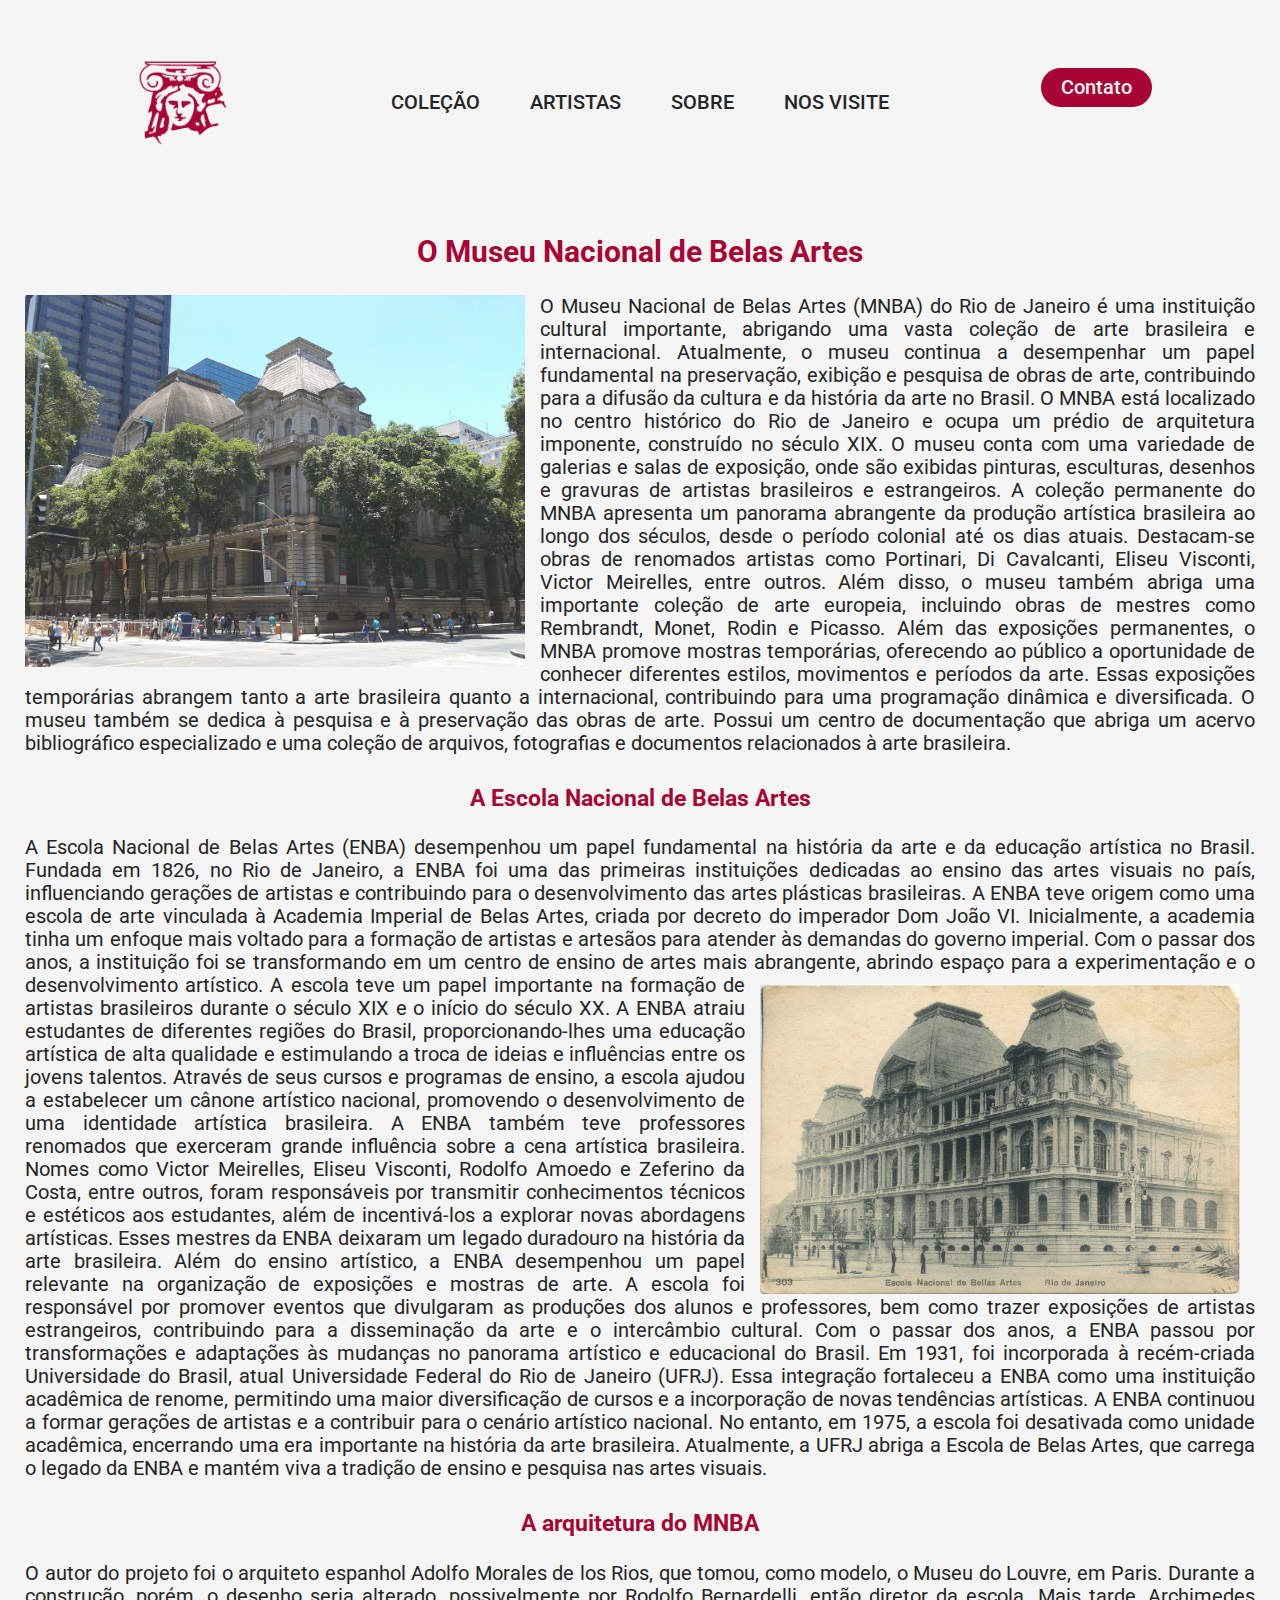
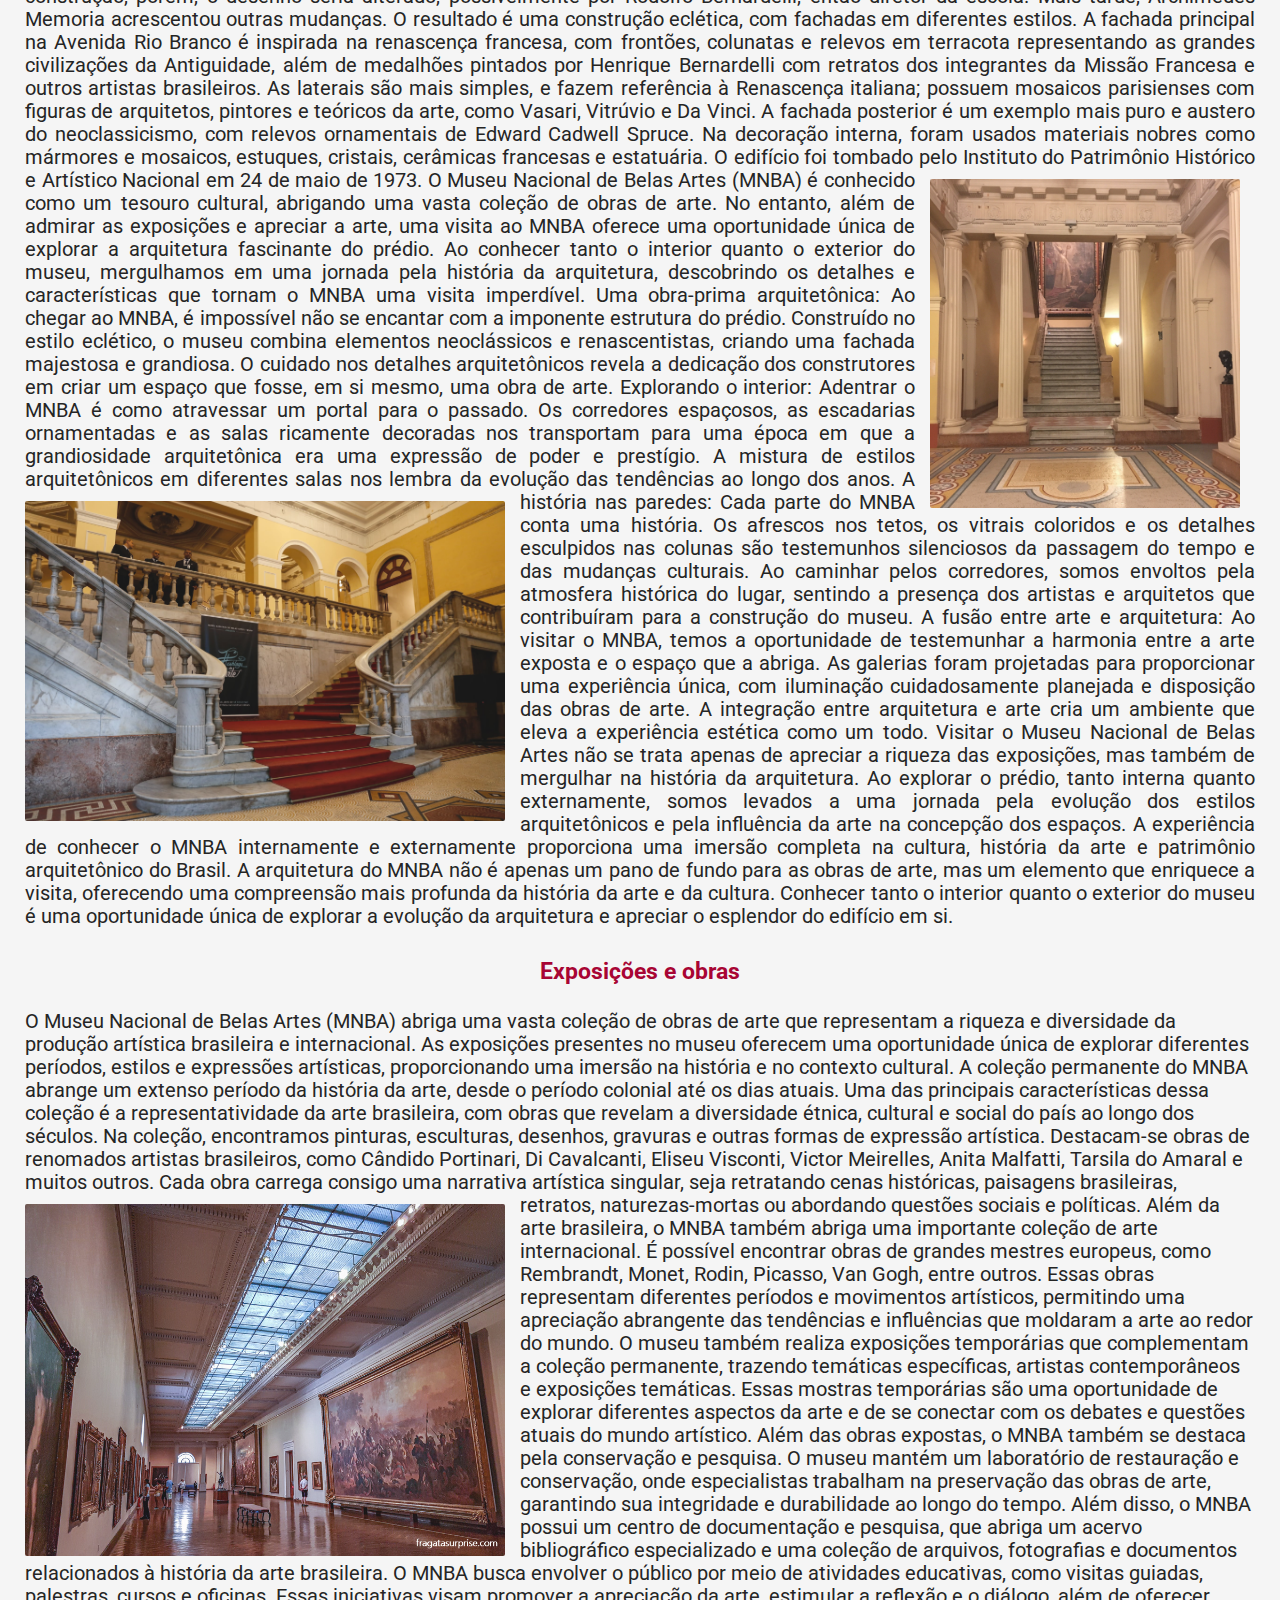
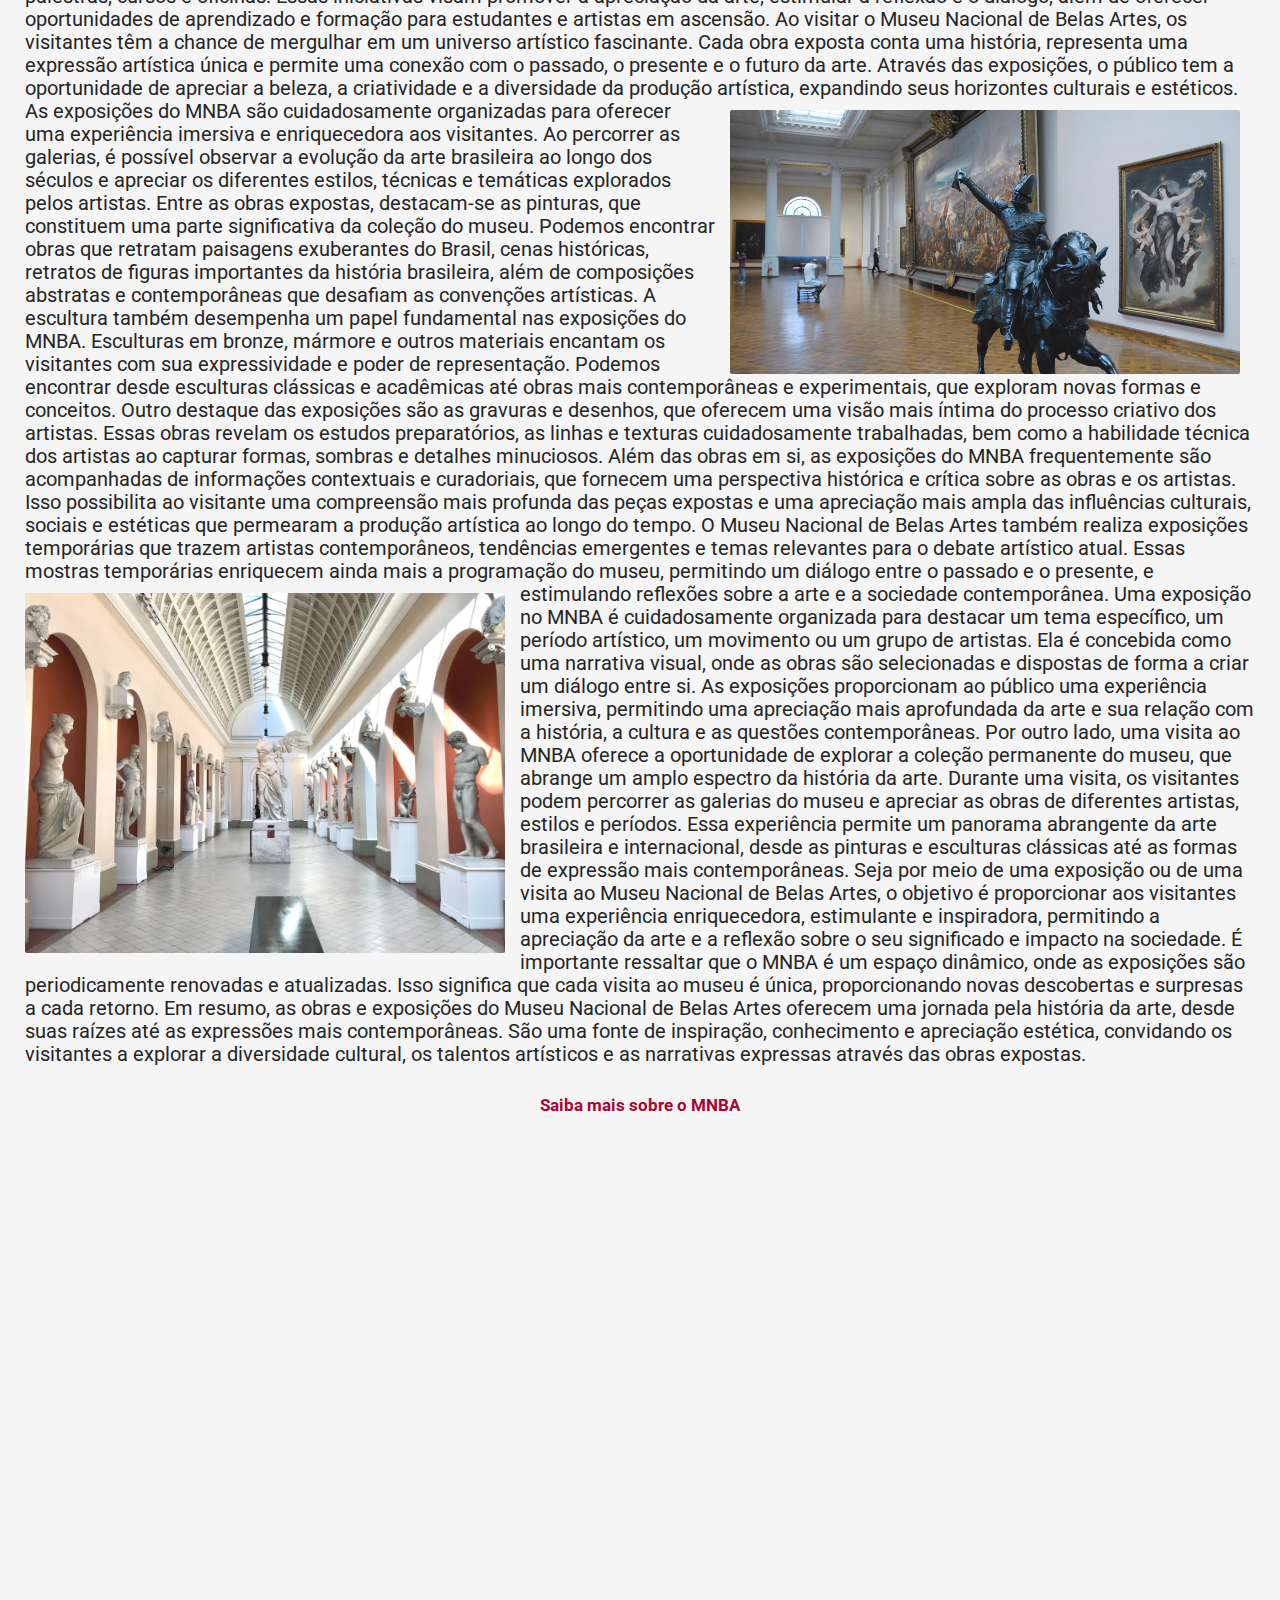
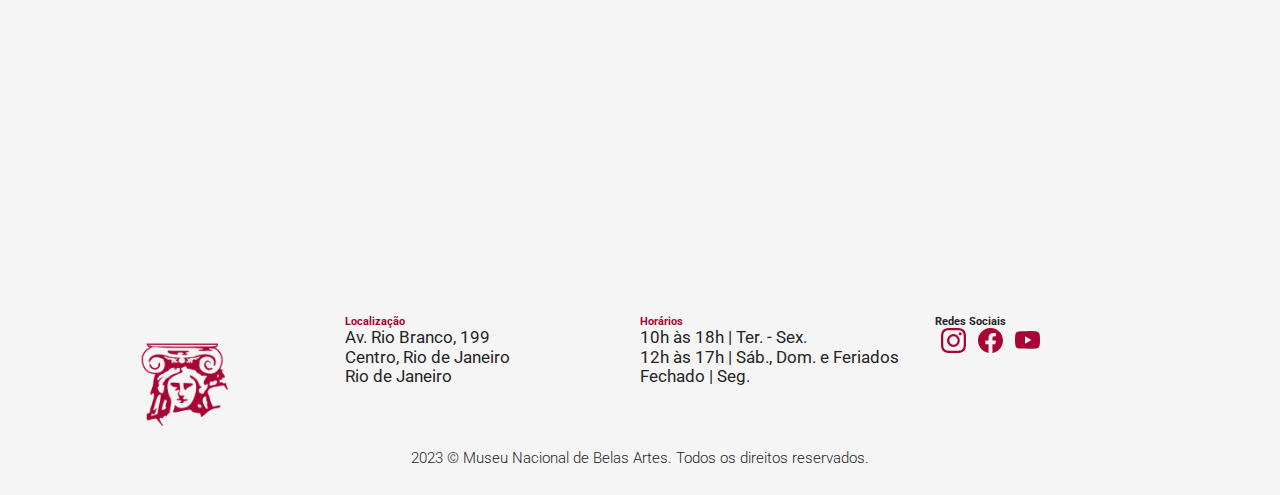
<file: resources/sobre-mnba.html>
<!DOCTYPE html>
<html lang="pt-br">

<head>
    <meta charset="UTF-8">
    <meta http-equiv="X-UA-Compatible" content="IE=edge">
    <meta name="viewport" content="width=device-width, initial-scale=1.0">
    <link rel="stylesheet" href="../vendors/css/normalize.css">
    <link rel="preconnect" href="https://fonts.googleapis.com">
    <link rel="preconnect" href="https://fonts.gstatic.com" crossorigin>
    <link
        href="https://fonts.googleapis.com/css2?family=Roboto:ital,wght@0,100;0,300;0,400;0,500;0,700;0,900;1,300;1,400&display=swap"
        rel="stylesheet">
    <link rel="stylesheet" href="../vendors/css/normalize.css">
    <link rel="stylesheet" href="css/style.css">
    <link href="https://cdn.jsdelivr.net/npm/bootstrap@5.3.0-alpha3/dist/css/bootstrap.min.css" rel="stylesheet"
        integrity="sha384-KK94CHFLLe+nY2dmCWGMq91rCGa5gtU4mk92HdvYe+M/SXH301p5ILy+dN9+nJOZ" crossorigin="anonymous">
    <link rel="shortcut icon" href="./img/mnba-png.png" type="image/x-icon">
    <title>Sobre o MNBA - Museu Nacional de Belas Artes</title>
</head>

<body>
    <header>
        <h1 class="logo" style="cursor: pointer;">
            <a href="./index.html">
                <img src="./img/mnba-png.png" style="width: 110px; border-radius: 20%; margin-top: 10px;"
                    alt="logo do museu nacional de belas artes" title="Voltar">
            </a>
        </h1>

        <nav class="nav1">
            <ul class="nav-links">
                <li><a href="#collection">Coleção</a></li>
                <li><a href="#artists">Artistas</a></li>
                <li><a href="#about">Sobre</a></li>
                <li><a href="#visitus">Nos Visite</a></li>
            </ul>
        </nav>

        <!-- menu burgui -->

        <menu id="itens">

            <img src="./img/menu-burger.svg" width="50px" id="burger" onclick="openMenu()">

            <ul class="navegacao">
                <li><a href="#collection">Coleção</a></li>
                <li><a href="#artists">Artistas</a></li>
                <li><a href="#about">Sobre</a></li>
                <li><a href="#visitus">Nos Visite</a></li>
            </ul>
        </menu>

        <!-- menu burg  -->

        <a class="cta" href="https://wa.me/2132990600" target="_blank">Contato</a>
    </header>

    <button onclick="scrollToTop()" id="btnTopo" title="Voltar ao topo"><svg xmlns="http://www.w3.org/2000/svg"
            width="35" height="35" fill="#800427" class="bi bi-arrow-up-square-fill" viewBox="0 0 16 16">
            <path
                d="M2 16a2 2 0 0 1-2-2V2a2 2 0 0 1 2-2h12a2 2 0 0 1 2 2v12a2 2 0 0 1-2 2H2zm6.5-4.5V5.707l2.146 2.147a.5.5 0 0 0 .708-.708l-3-3a.5.5 0 0 0-.708 0l-3 3a.5.5 0 1 0 .708.708L7.5 5.707V11.5a.5.5 0 0 0 1 0z" />
        </svg></button>

    <main>
        <div class="sobre-txt">
            <h2>O Museu Nacional de Belas Artes</h2>

            <img src="./img/fachada-mnba.jpg" width="500px" alt="Fachada do MNBA"
                title="Fachada do Museu Nacional de Belas Artes" style="cursor: pointer;">

            <p>O Museu Nacional de Belas Artes (MNBA) do Rio de Janeiro é uma instituição cultural importante, abrigando
                uma vasta coleção de arte brasileira e internacional. Atualmente, o museu continua a desempenhar um
                papel fundamental na preservação, exibição e pesquisa de obras de arte, contribuindo para a difusão da
                cultura e da história da arte no Brasil.
                O MNBA está localizado no centro histórico do Rio de Janeiro e ocupa um prédio de arquitetura imponente,
                construído no século XIX. O museu conta com uma variedade de galerias e salas de exposição, onde são
                exibidas pinturas, esculturas, desenhos e gravuras de artistas brasileiros e estrangeiros.
                A coleção permanente do MNBA apresenta um panorama abrangente da produção artística brasileira ao longo
                dos séculos, desde o período colonial até os dias atuais. Destacam-se obras de renomados artistas como
                Portinari, Di Cavalcanti, Eliseu Visconti, Victor Meirelles, entre outros. Além disso, o museu também
                abriga uma importante coleção de arte europeia, incluindo obras de mestres como Rembrandt, Monet, Rodin
                e Picasso.
                Além das exposições permanentes, o MNBA promove mostras temporárias, oferecendo ao público a
                oportunidade de conhecer diferentes estilos, movimentos e períodos da arte. Essas exposições temporárias
                abrangem tanto a arte brasileira quanto a internacional, contribuindo para uma programação dinâmica e
                diversificada.
                O museu também se dedica à pesquisa e à preservação das obras de arte. Possui um centro de documentação
                que abriga um acervo bibliográfico especializado e uma coleção de arquivos, fotografias e documentos
                relacionados à arte brasileira.
            </p>

            <h3>A Escola Nacional de Belas Artes</h3>

            <p>A Escola Nacional de Belas Artes (ENBA) desempenhou um papel fundamental na história da arte e da
                educação artística no Brasil. Fundada em 1826, no Rio de Janeiro, a ENBA foi uma das primeiras
                instituições dedicadas ao ensino das artes visuais no país, influenciando gerações de artistas e
                contribuindo para o desenvolvimento das artes plásticas brasileiras.
                A ENBA teve origem como uma escola de arte vinculada à Academia Imperial de Belas Artes, criada por
                decreto do imperador Dom João VI. Inicialmente, a academia tinha um enfoque mais voltado para a formação
                de artistas e artesãos para atender às demandas do governo imperial. Com o passar dos anos, a
                instituição foi se transformando em um centro de ensino de artes mais abrangente, abrindo espaço para a
                experimentação e o desenvolvimento artístico.
                <img src="./img/mnba-ESCOLA.jpg" width="480px"
                    style="float: right; margin-left: 15px; margin-top: 10px; cursor: pointer;" alt="Escola Nacional de Belas Artes"
                    title="Escola Nacional de Belas Artes">
                A escola teve um papel importante na formação de artistas brasileiros durante o século XIX e o início do
                século XX. A ENBA atraiu estudantes de diferentes regiões do Brasil, proporcionando-lhes uma educação
                artística de alta qualidade e estimulando a troca de ideias e influências entre os jovens talentos.
                Através de seus cursos e programas de ensino, a escola ajudou a estabelecer um cânone artístico
                nacional, promovendo o desenvolvimento de uma identidade artística brasileira.
                A ENBA também teve professores renomados que exerceram grande influência sobre a cena artística
                brasileira. Nomes como Victor Meirelles, Eliseu Visconti, Rodolfo Amoedo e Zeferino da Costa, entre
                outros, foram responsáveis por transmitir conhecimentos técnicos e estéticos aos estudantes, além de
                incentivá-los a explorar novas abordagens artísticas. Esses mestres da ENBA deixaram um legado duradouro
                na história da arte brasileira.
                Além do ensino artístico, a ENBA desempenhou um papel relevante na organização de exposições e mostras
                de arte. A escola foi responsável por promover eventos que divulgaram as produções dos alunos e
                professores, bem como trazer exposições de artistas estrangeiros, contribuindo para a disseminação da
                arte e o intercâmbio cultural.
                Com o passar dos anos, a ENBA passou por transformações e adaptações às mudanças no panorama artístico e
                educacional do Brasil. Em 1931, foi incorporada à recém-criada Universidade do Brasil, atual
                Universidade Federal do Rio de Janeiro (UFRJ). Essa integração fortaleceu a ENBA como uma instituição
                acadêmica de renome, permitindo uma maior diversificação de cursos e a incorporação de novas tendências
                artísticas.
                A ENBA continuou a formar gerações de artistas e a contribuir para o cenário artístico nacional. No
                entanto, em 1975, a escola foi desativada como unidade acadêmica, encerrando uma era importante na
                história da arte brasileira. Atualmente, a UFRJ abriga a Escola de Belas Artes, que carrega o legado da
                ENBA e mantém viva a tradição de ensino e pesquisa nas artes visuais.
            </p>

            <h3>A arquitetura do MNBA</h3>

            <p>
                O autor do projeto foi o arquiteto espanhol Adolfo Morales de los Rios, que tomou, como modelo, o Museu
                do Louvre, em Paris. Durante a construção, porém, o desenho seria alterado, possivelmente por Rodolfo
                Bernardelli, então diretor da escola. Mais tarde, Archimedes Memoria acrescentou outras mudanças. O
                resultado é uma construção eclética, com fachadas em diferentes estilos. A fachada principal na Avenida
                Rio Branco é inspirada na renascença francesa, com frontões, colunatas e relevos em terracota
                representando as grandes civilizações da Antiguidade, além de medalhões pintados por Henrique
                Bernardelli com retratos dos integrantes da Missão Francesa e outros artistas brasileiros. As laterais
                são mais simples, e fazem referência à Renascença italiana; possuem mosaicos parisienses com figuras de
                arquitetos, pintores e teóricos da arte, como Vasari, Vitrúvio e Da Vinci. A fachada posterior é um
                exemplo mais puro e austero do neoclassicismo, com relevos ornamentais de Edward Cadwell Spruce. Na
                decoração interna, foram usados materiais nobres como mármores e mosaicos, estuques, cristais, cerâmicas
                francesas e estatuária. O edifício foi tombado pelo Instituto do Patrimônio Histórico e Artístico
                Nacional em 24 de maio de 1973.
                <img src="./img/interno-mnba.jpg" width="310px"
                    style="float: right; margin-left: 15px; margin-top: 10px; cursor: pointer;" alt="Escadaria do MNBA"
                    title="Escadaria do MNBA">
                O Museu Nacional de Belas Artes (MNBA) é conhecido como um tesouro cultural, abrigando uma vasta coleção
                de obras de arte. No entanto, além de admirar as exposições e apreciar a arte, uma visita ao MNBA
                oferece uma oportunidade única de explorar a arquitetura fascinante do prédio. Ao conhecer tanto o
                interior quanto o exterior do museu, mergulhamos em uma jornada pela história da arquitetura,
                descobrindo os detalhes e características que tornam o MNBA uma visita imperdível.
                Uma obra-prima arquitetônica: Ao chegar ao MNBA, é impossível não se encantar com a imponente estrutura
                do prédio. Construído no estilo eclético, o museu combina elementos neoclássicos e renascentistas,
                criando uma fachada majestosa e grandiosa. O cuidado nos detalhes arquitetônicos revela a dedicação dos
                construtores em criar um espaço que fosse, em si mesmo, uma obra de arte.
                Explorando o interior: Adentrar o MNBA é como atravessar um portal para o passado. Os corredores
                espaçosos, as escadarias ornamentadas e as salas ricamente decoradas nos transportam para uma época em
                que a grandiosidade arquitetônica era uma expressão de poder e prestígio. A mistura de estilos
                arquitetônicos em diferentes salas nos lembra da evolução das tendências ao longo dos anos.
                <img src="./img/escadaria-mnba.jpeg" width="480px"
                    style="float: left; margin-right: 15px; margin-top: 10px; cursor: pointer;" alt="Escadaria do MNBA"
                    title="Escadaria do MNBA">
                A história nas paredes: Cada parte do MNBA conta uma história. Os afrescos nos tetos, os vitrais
                coloridos e os detalhes esculpidos nas colunas são testemunhos silenciosos da passagem do tempo e das
                mudanças culturais. Ao caminhar pelos corredores, somos envoltos pela atmosfera histórica do lugar,
                sentindo a presença dos artistas e arquitetos que contribuíram para a construção do museu.
                A fusão entre arte e arquitetura: Ao visitar o MNBA, temos a oportunidade de testemunhar a harmonia
                entre a arte exposta e o espaço que a abriga. As galerias foram projetadas para proporcionar uma
                experiência única, com iluminação cuidadosamente planejada e disposição das obras de arte. A integração
                entre arquitetura e arte cria um ambiente que eleva a experiência estética como um todo.
                Visitar o Museu Nacional de Belas Artes não se trata apenas de apreciar a riqueza das exposições, mas
                também de mergulhar na história da arquitetura. Ao explorar o prédio, tanto interna quanto externamente,
                somos levados a uma jornada pela evolução dos estilos arquitetônicos e pela influência da arte na
                concepção dos espaços. A experiência de conhecer o MNBA internamente e externamente proporciona uma
                imersão completa na cultura, história da arte e patrimônio arquitetônico do Brasil.
                A arquitetura do MNBA não é apenas um pano de fundo para as obras de arte, mas um elemento que enriquece
                a visita, oferecendo uma compreensão mais profunda da história da arte e da cultura. Conhecer tanto o
                interior quanto o exterior do museu é uma oportunidade única de explorar a evolução da arquitetura e
                apreciar o esplendor do edifício em si.

            <h3>Exposições e obras</h3>

            O Museu Nacional de Belas Artes (MNBA) abriga uma vasta coleção de obras de arte que representam a riqueza e
            diversidade da produção artística brasileira e internacional. As exposições presentes no museu oferecem uma
            oportunidade única de explorar diferentes períodos, estilos e expressões artísticas, proporcionando uma
            imersão na história e no contexto cultural.
            A coleção permanente do MNBA abrange um extenso período da história da arte, desde o período colonial até os
            dias atuais. Uma das principais características dessa coleção é a representatividade da arte brasileira, com
            obras que revelam a diversidade étnica, cultural e social do país ao longo dos séculos.
            Na coleção, encontramos pinturas, esculturas, desenhos, gravuras e outras formas de expressão artística.
            Destacam-se obras de renomados artistas brasileiros, como Cândido Portinari, Di Cavalcanti, Eliseu Visconti,
            Victor Meirelles, Anita Malfatti, Tarsila do Amaral e muitos outros. Cada obra carrega consigo uma narrativa
            artística singular, seja retratando cenas históricas, paisagens brasileiras, retratos, naturezas-mortas ou
            abordando questões sociais e políticas.

            <img src="./img/interno3-mnba.jpg" width="480px" style="float: left; cursor: pointer; margin-right: 15px; margin-top: 10px;"
                title="Exposição do MNBA" alt="Exposição MNBA">

            Além da arte brasileira, o MNBA também abriga uma importante coleção de arte internacional. É possível
            encontrar obras de grandes mestres europeus, como Rembrandt, Monet, Rodin, Picasso, Van Gogh, entre outros.
            Essas obras representam diferentes períodos e movimentos artísticos, permitindo uma apreciação abrangente
            das tendências e influências que moldaram a arte ao redor do mundo.
            O museu também realiza exposições temporárias que complementam a coleção permanente, trazendo temáticas
            específicas, artistas contemporâneos e exposições temáticas. Essas mostras temporárias são uma oportunidade
            de explorar diferentes aspectos da arte e de se conectar com os debates e questões atuais do mundo
            artístico.
            Além das obras expostas, o MNBA também se destaca pela conservação e pesquisa. O museu mantém um laboratório
            de restauração e conservação, onde especialistas trabalham na preservação das obras de arte, garantindo sua
            integridade e durabilidade ao longo do tempo. Além disso, o MNBA possui um centro de documentação e
            pesquisa, que abriga um acervo bibliográfico especializado e uma coleção de arquivos, fotografias e
            documentos relacionados à história da arte brasileira.
            O MNBA busca envolver o público por meio de atividades educativas, como visitas guiadas, palestras, cursos e
            oficinas. Essas iniciativas visam promover a apreciação da arte, estimular a reflexão e o diálogo, além de
            oferecer oportunidades de aprendizado e formação para estudantes e artistas em ascensão.
            Ao visitar o Museu Nacional de Belas Artes, os visitantes têm a chance de mergulhar em um universo artístico
            fascinante. Cada obra exposta conta uma história, representa uma expressão artística única e permite uma
            conexão com o passado, o presente e o futuro da arte. Através das exposições, o público tem a oportunidade
            de apreciar a beleza, a criatividade e a diversidade da produção artística, expandindo seus horizontes
            culturais e estéticos.

            <img src="./img/mnba-exp.jpg" width="510px" style="float: right; margin-left: 15px; margin-top: 10px; cursor: pointer;"
                title="Exposição do MNBA" alt="Exposição MNBA">

            As exposições do MNBA são cuidadosamente organizadas para oferecer uma experiência imersiva e enriquecedora
            aos visitantes. Ao percorrer as galerias, é possível observar a evolução da arte brasileira ao longo dos
            séculos e apreciar os diferentes estilos, técnicas e temáticas explorados pelos artistas.
            Entre as obras expostas, destacam-se as pinturas, que constituem uma parte significativa da coleção do
            museu. Podemos encontrar obras que retratam paisagens exuberantes do Brasil, cenas históricas, retratos de
            figuras importantes da história brasileira, além de composições abstratas e contemporâneas que desafiam as
            convenções artísticas.
            A escultura também desempenha um papel fundamental nas exposições do MNBA. Esculturas em bronze, mármore e
            outros materiais encantam os visitantes com sua expressividade e poder de representação. Podemos encontrar
            desde esculturas clássicas e acadêmicas até obras mais contemporâneas e experimentais, que exploram novas
            formas e conceitos.
            Outro destaque das exposições são as gravuras e desenhos, que oferecem uma visão mais íntima do processo
            criativo dos artistas. Essas obras revelam os estudos preparatórios, as linhas e texturas cuidadosamente
            trabalhadas, bem como a habilidade técnica dos artistas ao capturar formas, sombras e detalhes minuciosos.
            Além das obras em si, as exposições do MNBA frequentemente são acompanhadas de informações contextuais e
            curadoriais, que fornecem uma perspectiva histórica e crítica sobre as obras e os artistas. Isso possibilita
            ao visitante uma compreensão mais profunda das peças expostas e uma apreciação mais ampla das influências
            culturais, sociais e estéticas que permearam a produção artística ao longo do tempo.
            O Museu Nacional de Belas Artes também realiza exposições temporárias que trazem artistas contemporâneos,
            tendências emergentes e temas relevantes para o debate artístico atual. Essas mostras temporárias enriquecem
            ainda mais a programação do museu, permitindo um diálogo entre o passado e o presente, e estimulando
            reflexões sobre a arte e a sociedade contemporânea.

            <img src="./img/mnba-exp2.webp" width="480px" style="float: left; margin-right: 15px; margin-top: 10px; cursor: pointer;"
                title="Exposição do MNBA" alt="Exposição MNBA">

            Uma exposição no MNBA é cuidadosamente organizada para destacar um tema específico, um período artístico, um
            movimento ou um grupo de artistas. Ela é concebida como uma narrativa visual, onde as obras são selecionadas
            e dispostas de forma a criar um diálogo entre si. As exposições proporcionam ao público uma experiência
            imersiva, permitindo uma apreciação mais aprofundada da arte e sua relação com a história, a cultura e as
            questões contemporâneas.
            Por outro lado, uma visita ao MNBA oferece a oportunidade de explorar a coleção permanente do museu, que
            abrange um amplo espectro da história da arte. Durante uma visita, os visitantes podem percorrer as galerias
            do museu e apreciar as obras de diferentes artistas, estilos e períodos. Essa experiência permite um
            panorama abrangente da arte brasileira e internacional, desde as pinturas e esculturas clássicas até as
            formas de expressão mais contemporâneas.
            Seja por meio de uma exposição ou de uma visita ao Museu Nacional de Belas Artes, o objetivo é proporcionar
            aos visitantes uma experiência enriquecedora, estimulante e inspiradora, permitindo a apreciação da arte e a
            reflexão sobre o seu significado e impacto na sociedade.
            É importante ressaltar que o MNBA é um espaço dinâmico, onde as exposições são periodicamente renovadas e
            atualizadas. Isso significa que cada visita ao museu é única, proporcionando novas descobertas e surpresas a
            cada retorno.
            Em resumo, as obras e exposições do Museu Nacional de Belas Artes oferecem uma jornada pela história da
            arte, desde suas raízes até as expressões mais contemporâneas. São uma fonte de inspiração, conhecimento e
            apreciação estética, convidando os visitantes a explorar a diversidade cultural, os talentos artísticos e as
            narrativas expressas através das obras expostas.
            </p>

            <h5>Saiba mais sobre o MNBA</h5>
            <iframe width="80%" height="700px" style="margin-top: 20px; position: center; display: block; margin: auto;" src="https://www.youtube.com/embed/6MT-lXDitYI" title="YouTube video player"
            frameborder="0"
            allow="accelerometer; autoplay; clipboard-write; encrypted-media; gyroscope; picture-in-picture; web-share"
            allowfullscreen></iframe>
        </div>
    </main>

    <!-- footer inicio -->
    <footer>
        <div id="footer-content">
            <div>
                <img src="./img/mnba-png.png" width="110px" style="margin-top: 15px; margin-left: 80px;"
                    alt="Logo Museu Nacional de Belas Artes">
            </div>

            <ul>
                <h6>Localização</h6>
                <p>
                    Av. Rio Branco, 199 <br> Centro, Rio de Janeiro <br> Rio de Janeiro
                </p>
            </ul>

            <ul>
                <h6>Horários</h6>
                <p>
                    10h às 18h | Ter. - Sex. <br> 12h às 17h | Sáb., Dom. e Feriados <br> Fechado | Seg.
                </p>
            </ul>

            <ul>
                <h6 style="color: #252525">Redes Sociais</h6>
                <div id="footer-social-media">
                    <a href="https://www.instagram.com/mnbario" class="footer-link" target="_blank">
                        <svg xmlns="http://www.w3.org/2000/svg" width="25" height="25" fill="currentColor"
                            class="bi bi-instagram" viewBox="0 0 16 16" style="color: #A80534;">
                            <path
                                d="M8 0C5.829 0 5.556.01 4.703.048 3.85.088 3.269.222 2.76.42a3.917 3.917 0 0 0-1.417.923A3.927 3.927 0 0 0 .42 2.76C.222 3.268.087 3.85.048 4.7.01 5.555 0 5.827 0 8.001c0 2.172.01 2.444.048 3.297.04.852.174 1.433.372 1.942.205.526.478.972.923 1.417.444.445.89.719 1.416.923.51.198 1.09.333 1.942.372C5.555 15.99 5.827 16 8 16s2.444-.01 3.298-.048c.851-.04 1.434-.174 1.943-.372a3.916 3.916 0 0 0 1.416-.923c.445-.445.718-.891.923-1.417.197-.509.332-1.09.372-1.942C15.99 10.445 16 10.173 16 8s-.01-2.445-.048-3.299c-.04-.851-.175-1.433-.372-1.941a3.926 3.926 0 0 0-.923-1.417A3.911 3.911 0 0 0 13.24.42c-.51-.198-1.092-.333-1.943-.372C10.443.01 10.172 0 7.998 0h.003zm-.717 1.442h.718c2.136 0 2.389.007 3.232.046.78.035 1.204.166 1.486.275.373.145.64.319.92.599.28.28.453.546.598.92.11.281.24.705.275 1.485.039.843.047 1.096.047 3.231s-.008 2.389-.047 3.232c-.035.78-.166 1.203-.275 1.485a2.47 2.47 0 0 1-.599.919c-.28.28-.546.453-.92.598-.28.11-.704.24-1.485.276-.843.038-1.096.047-3.232.047s-2.39-.009-3.233-.047c-.78-.036-1.203-.166-1.485-.276a2.478 2.478 0 0 1-.92-.598 2.48 2.48 0 0 1-.6-.92c-.109-.281-.24-.705-.275-1.485-.038-.843-.046-1.096-.046-3.233 0-2.136.008-2.388.046-3.231.036-.78.166-1.204.276-1.486.145-.373.319-.64.599-.92.28-.28.546-.453.92-.598.282-.11.705-.24 1.485-.276.738-.034 1.024-.044 2.515-.045v.002zm4.988 1.328a.96.96 0 1 0 0 1.92.96.96 0 0 0 0-1.92zm-4.27 1.122a4.109 4.109 0 1 0 0 8.217 4.109 4.109 0 0 0 0-8.217zm0 1.441a2.667 2.667 0 1 1 0 5.334 2.667 2.667 0 0 1 0-5.334z" />
                        </svg>
                    </a>

                    <a href="https://www.facebook.com/MNBARio/" class="footer-link" target="_blank">
                        <svg xmlns="http://www.w3.org/2000/svg" width="25" height="25" fill="currentColor"
                            class="bi bi-facebook" viewBox="0 0 16 16" style="color: #A80534;">
                            <path
                                d="M16 8.049c0-4.446-3.582-8.05-8-8.05C3.58 0-.002 3.603-.002 8.05c0 4.017 2.926 7.347 6.75 7.951v-5.625h-2.03V8.05H6.75V6.275c0-2.017 1.195-3.131 3.022-3.131.876 0 1.791.157 1.791.157v1.98h-1.009c-.993 0-1.303.621-1.303 1.258v1.51h2.218l-.354 2.326H9.25V16c3.824-.604 6.75-3.934 6.75-7.951z" />
                        </svg>
                    </a>

                    <a href="https://www.youtube.com/@MNBARio" class="footer-link" target="_blank">
                        <svg xmlns="http://www.w3.org/2000/svg" width="25" height="25" fill="currentColor"
                            class="bi bi-youtube" viewBox="0 0 16 16" style="color: #A80534;">
                            <path
                                d="M8.051 1.999h.089c.822.003 4.987.033 6.11.335a2.01 2.01 0 0 1 1.415 1.42c.101.38.172.883.22 1.402l.01.104.022.26.008.104c.065.914.073 1.77.074 1.957v.075c-.001.194-.01 1.108-.082 2.06l-.008.105-.009.104c-.05.572-.124 1.14-.235 1.558a2.007 2.007 0 0 1-1.415 1.42c-1.16.312-5.569.334-6.18.335h-.142c-.309 0-1.587-.006-2.927-.052l-.17-.006-.087-.004-.171-.007-.171-.007c-1.11-.049-2.167-.128-2.654-.26a2.007 2.007 0 0 1-1.415-1.419c-.111-.417-.185-.986-.235-1.558L.09 9.82l-.008-.104A31.4 31.4 0 0 1 0 7.68v-.123c.002-.215.01-.958.064-1.778l.007-.103.003-.052.008-.104.022-.26.01-.104c.048-.519.119-1.023.22-1.402a2.007 2.007 0 0 1 1.415-1.42c.487-.13 1.544-.21 2.654-.26l.17-.007.172-.006.086-.003.171-.007A99.788 99.788 0 0 1 7.858 2h.193zM6.4 5.209v4.818l4.157-2.408L6.4 5.209z" />
                        </svg>
                    </a>
                </div>
            </ul>
        </div>

        <div id="footer-copyright">
            2023 © Museu Nacional de Belas Artes. Todos os direitos reservados.
        </div>
    </footer>
    <script src="./script.js"></script>
</body>
</html>
</file>
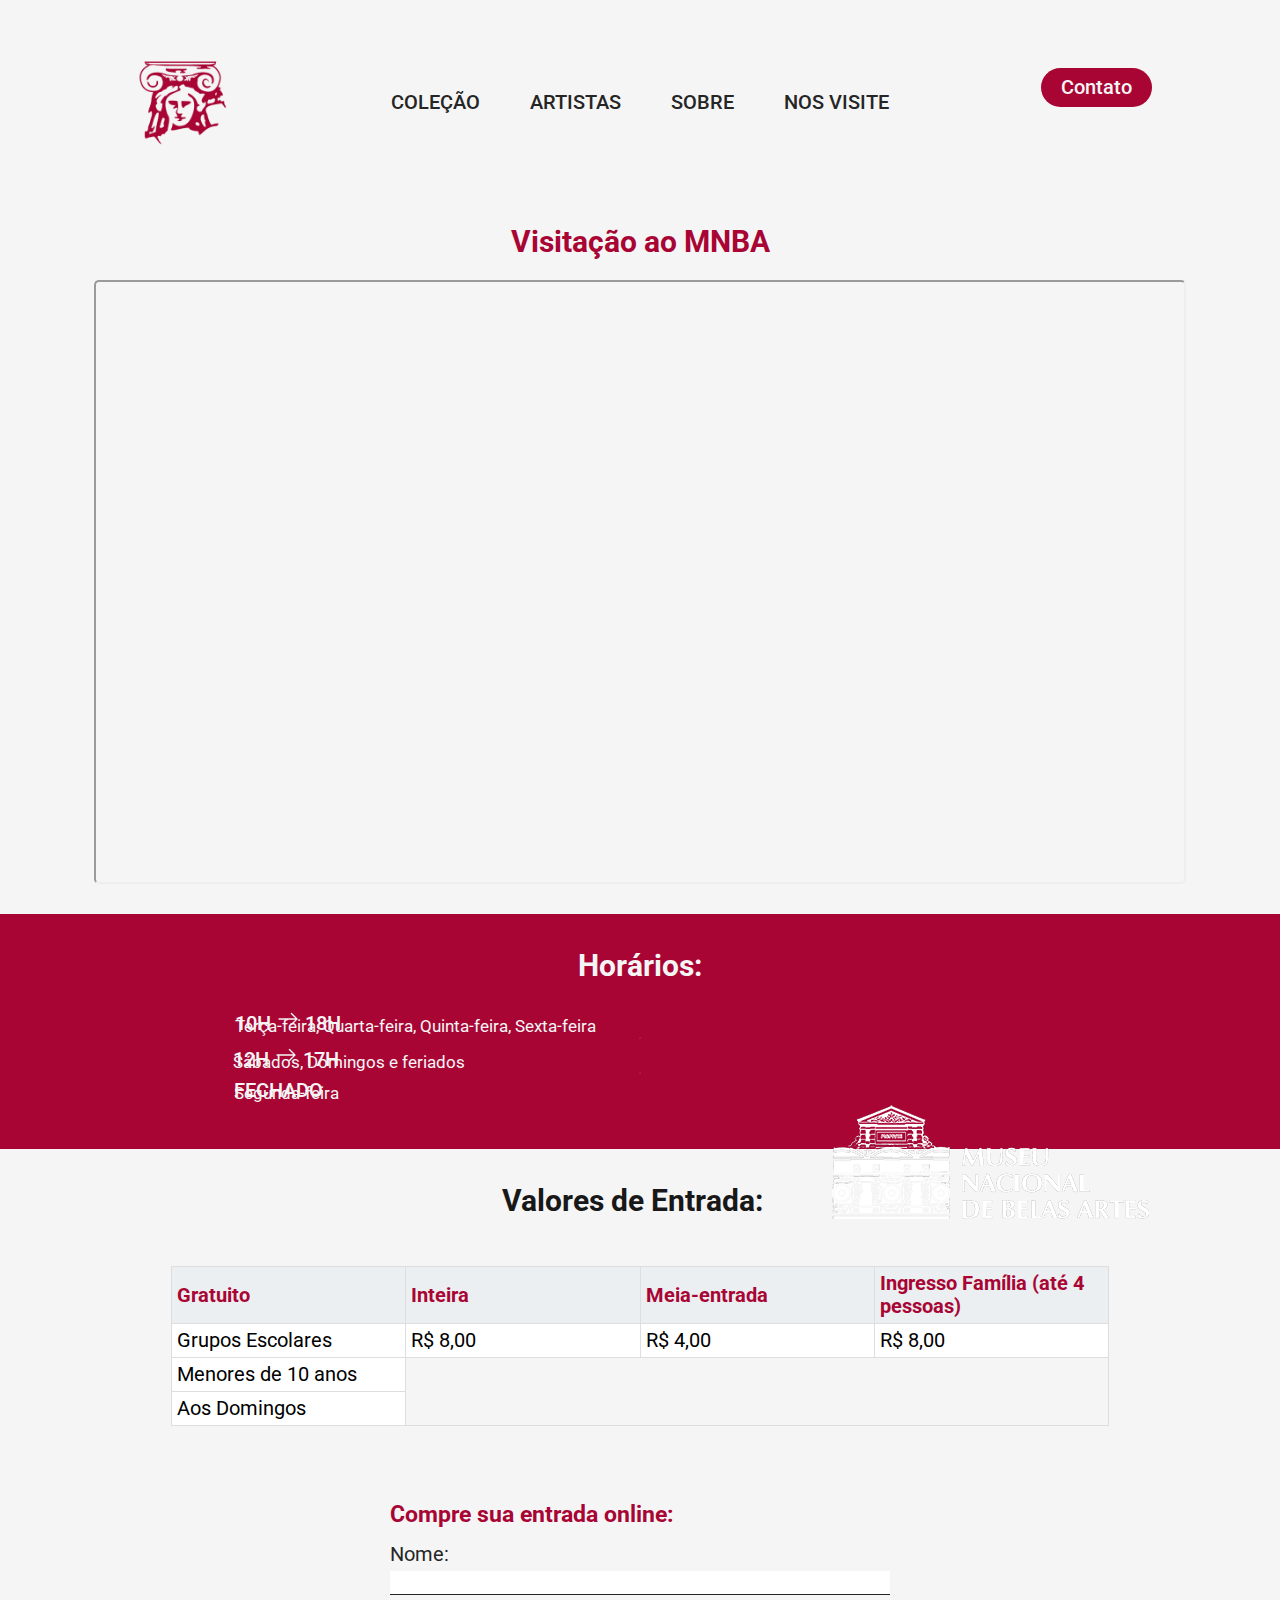
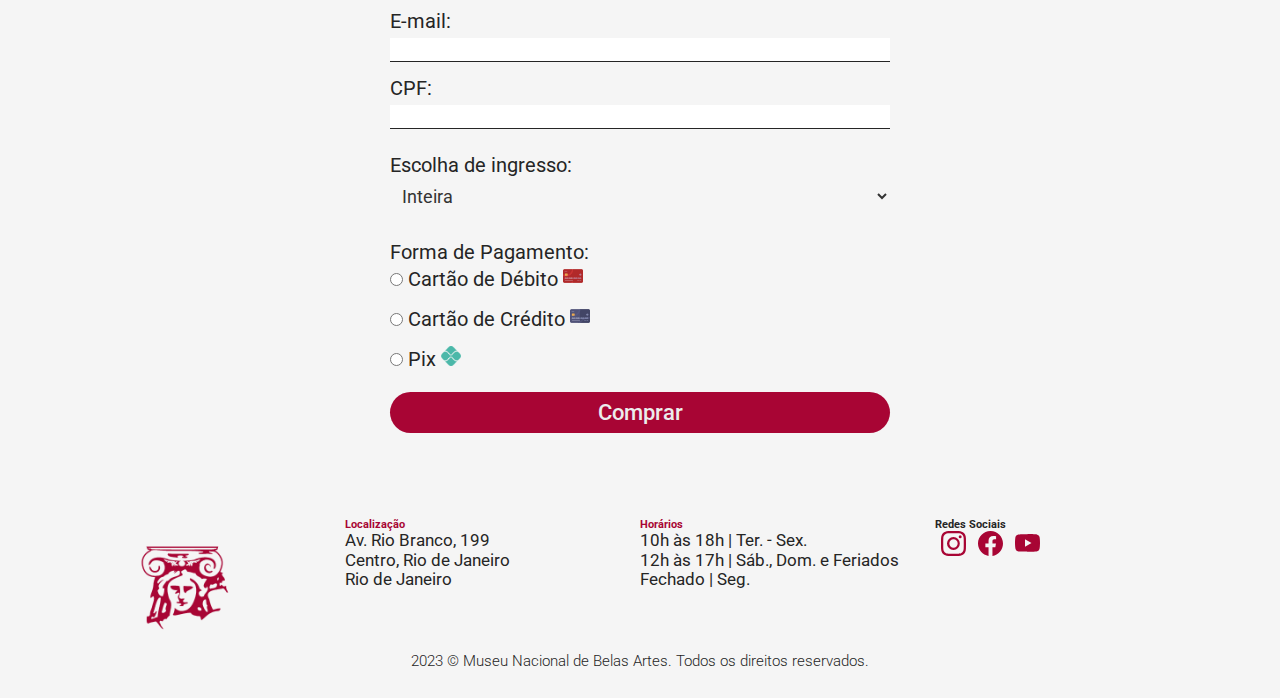
<file: resources/valores-e-compra.html>
<!DOCTYPE html>
<html lang="pt-br">
  <head>
    <meta charset="UTF-8" />
    <meta http-equiv="X-UA-Compatible" content="IE=edge" />
    <meta name="viewport" content="width=device-width, initial-scale=1.0" />
    <link rel="stylesheet" href="../vendors/css/normalize.css" />
    <link rel="preconnect" href="https://fonts.googleapis.com" />
    <link rel="preconnect" href="https://fonts.gstatic.com" crossorigin />
    <link
      href="https://fonts.googleapis.com/css2?family=Roboto:ital,wght@0,100;0,300;0,400;0,500;0,700;0,900;1,300;1,400&display=swap"
      rel="stylesheet"
    />
    <link rel="stylesheet" href="../vendors/css/normalize.css" />
    <link rel="stylesheet" href="css/style.css" />
    <link
      href="https://cdn.jsdelivr.net/npm/bootstrap@5.3.0-alpha3/dist/css/bootstrap.min.css"
      rel="stylesheet"
      integrity="sha384-KK94CHFLLe+nY2dmCWGMq91rCGa5gtU4mk92HdvYe+M/SXH301p5ILy+dN9+nJOZ"
      crossorigin="anonymous"
    />
    <link rel="shortcut icon" href="./img/mnba-png.png" type="image/x-icon" />
    <title>Coleção - Museu Nacional de Belas Artes</title>
  </head>

  <body>
    <header>
      <h1 class="logo" style="cursor: pointer">
        <a href="./index.html">
          <img
            src="./img/mnba-png.png"
            style="width: 110px; border-radius: 20%; margin-top: 10px"
            alt="logo do museu nacional de belas artes"
            title="Voltar"
          />
        </a>
      </h1>

      <nav class="nav1">
        <ul class="nav-links">
          <li><a href="#collection">Coleção</a></li>
          <li><a href="#artists">Artistas</a></li>
          <li><a href="#about">Sobre</a></li>
          <li><a href="#visitus">Nos Visite</a></li>
        </ul>
      </nav>

      <!-- menu burg -->

      <menu id="itens">
        <img
          src="./img/menu-burger.svg"
          width="50px"
          id="burger"
          onclick="openMenu()"
        />

        <ul class="navegacao">
          <li><a href="#collection">Coleção</a></li>
          <li><a href="#artists">Artistas</a></li>
          <li><a href="#about">Sobre</a></li>
          <li><a href="#visitus">Nos Visite</a></li>
        </ul>
      </menu>

      <!-- menu burg  -->

      <a class="cta" href="https://wa.me/2132990600" target="_blank">Contato</a>
    </header>

    <button onclick="scrollToTop()" id="btnTopo" title="Voltar ao topo">
      <svg
        xmlns="http://www.w3.org/2000/svg"
        width="35"
        height="35"
        fill="#800427"
        class="bi bi-arrow-up-square-fill"
        viewBox="0 0 16 16"
      >
        <path
          d="M2 16a2 2 0 0 1-2-2V2a2 2 0 0 1 2-2h12a2 2 0 0 1 2 2v12a2 2 0 0 1-2 2H2zm6.5-4.5V5.707l2.146 2.147a.5.5 0 0 0 .708-.708l-3-3a.5.5 0 0 0-.708 0l-3 3a.5.5 0 1 0 .708.708L7.5 5.707V11.5a.5.5 0 0 0 1 0z"
        />
      </svg>
    </button>

    <main>
      <h2>Visitação ao MNBA</h2>

      <div class="local">
        <iframe
          src="https://www.google.com/maps/embed?pb=!1m14!1m8!1m3!1d3675.124047659334!2d-43.1782605!3d-22.908795!3m2!1i1024!2i768!4f13.1!3m3!1m2!1s0x997f603157e2a9%3A0x9efa1a430324038c!2sMuseu%20Nacional%20de%20Belas%20Artes!5e0!3m2!1spt-BR!2sbr!4v1684414167745!5m2!1spt-BR!2sbr"
          width="85%"
          height="600"
          style="border-radius: 5px"
          allowfullscreen
          loading="lazy"
          referrerpolicy="no-referrer-when-downgrade"
        >
        </iframe>
      </div>

      <div class="hours">
        <div class="infospt2">
          <h2 style="color: #f5f5f5">Horários:</h2>
          <img
            class="img-logo"
            src="./img/mnba-logo-escrita.png"
            alt="Logo do Museu Nacional de Belas Artes"
          />
          <div class="info-hours1">
            <p class="p1">
              10h<svg
                xmlns="http://www.w3.org/2000/svg"
                width="22"
                height="22"
                fill="currentColor"
                class="bi bi-arrow-right"
                viewBox="0 0 16 16"
              >
                <path
                  fill-rule="evenodd"
                  d="M1 8a.5.5 0 0 1 .5-.5h11.793l-3.147-3.146a.5.5 0 0 1 .708-.708l4 4a.5.5 0 0 1 0 .708l-4 4a.5.5 0 0 1-.708-.708L13.293 8.5H1.5A.5.5 0 0 1 1 8z"
                /></svg
              >18h
            </p>
            <p class="p2">
              Terça-feira, Quarta-feira, Quinta-feira, Sexta-feira
            </p>
          </div>

          <hr style="opacity: 0.1; color: #f5f5f5" />

          <div class="info-hours2">
            <p class="p1">
              12h<svg
                xmlns="http://www.w3.org/2000/svg"
                width="22"
                height="22"
                fill="currentColor"
                class="bi bi-arrow-right"
                viewBox="0 0 16 16"
              >
                <path
                  fill-rule="evenodd"
                  d="M1 8a.5.5 0 0 1 .5-.5h11.793l-3.147-3.146a.5.5 0 0 1 .708-.708l4 4a.5.5 0 0 1 0 .708l-4 4a.5.5 0 0 1-.708-.708L13.293 8.5H1.5A.5.5 0 0 1 1 8z"
                /></svg
              >17h
            </p>
            <p class="p2">Sábados, Domingos e feriados</p>
          </div>

          <hr style="opacity: 0.1; color: #f5f5f5" />

          <div class="info-hours3">
            <p class="p1">Fechado</p>
            <p class="p2">Segunda-feira</p>
          </div>
        </div>
      </div>

      <!-- tabela -->

      <section>
        <h2>Valores de Entrada:</h2>
        <div class="tabela" role="region" tabindex="0">
          <table>
            <thead>
              <tr>
                <th>Gratuito</th>
                <th>Inteira</th>
                <th>Meia-entrada</th>
                <th>Ingresso Família (até 4 pessoas)</th>
              </tr>
            </thead>
            <tbody>
              <tr>
                <td>Grupos Escolares</td>
                <td>R$ 8,00</td>
                <td>R$ 4,00</td>
                <td>R$ 8,00</td>
              </tr>
              <tr>
                <td>Menores de 10 anos</td>
              </tr>
              <tr>
                <td>Aos Domingos</td>
              </tr>
            </tbody>
          </table>
        </div>
      </section>

      <!-- formulario de compra de ingresso -->
      <section>
        <form>
          <h3>Compre sua entrada online:</h3>
          <label for="nome-field">Nome:</label>
          <input type="text" id="nome-field" required />

          <label for="email-field">E-mail:</label>
          <input type="email" id="email-field" required />

          <label for="doc-field">CPF:</label>
          <input
            type="text"
            id="doc-field"
            maxlength="14"
            pattern="\d{3}\.\d{3}\.\d{3}-\d{2}"
            required
          />

          <label for="choose-field" id="choose-label"
            >Escolha de ingresso:</label
          >
          <select name="choose" id="choose-field" class="styled-select">
            <option value="8">Inteira</option>
            <option value="4">Meia-entrada</option>
            <option value="8">Ingresso Família</option>
          </select>

          <label for="type-payment" id="type-pay">Forma de Pagamento:</label>
          <label for="debito-field">
            <input
              type="radio"
              id="debito-field"
              name="forma-pagamento"
              required
            />
            Cartão de Débito
            <img
              src="./img/card2-icon.png"
              alt="ícone de cartão"
              width="20px"
            />
          </label>

          <label for="credito-field">
            <input
              type="radio"
              id="credito-field"
              name="forma-pagamento"
              required
            />
            Cartão de Crédito
            <img src="./img/card-icon.png" alt="ícone de cartão" width="20px" />
          </label>

          <label for="pix-field">
            <input
              type="radio"
              id="pix-field"
              name="forma-pagamento"
              required
            />
            Pix
            <img src="./img/pix-icon.png" alt="ícone de pix" width="20px" />
          </label>

          <button type="submit">Comprar</button>
        </form>
      </section>

      <!-- footer inicio -->
      <footer>
        <div id="footer-content">
          <div>
            <img
              src="./img/mnba-png.png"
              width="110px"
              style="margin-top: 15px; margin-left: 80px"
              alt="Logo Museu Nacional de Belas Artes"
            />
          </div>

          <ul>
            <h6>Localização</h6>
            <p>
              Av. Rio Branco, 199 <br />
              Centro, Rio de Janeiro <br />
              Rio de Janeiro
            </p>
          </ul>

          <ul>
            <h6>Horários</h6>
            <p>
              10h às 18h | Ter. - Sex. <br />
              12h às 17h | Sáb., Dom. e Feriados <br />
              Fechado | Seg.
            </p>
          </ul>

          <ul>
            <h6 style="color: #252525">Redes Sociais</h6>
            <div id="footer-social-media">
              <a
                href="https://www.instagram.com/mnbario"
                class="footer-link"
                target="_blank"
              >
                <svg
                  xmlns="http://www.w3.org/2000/svg"
                  width="25"
                  height="25"
                  fill="currentColor"
                  class="bi bi-instagram"
                  viewBox="0 0 16 16"
                  style="color: #a80534"
                >
                  <path
                    d="M8 0C5.829 0 5.556.01 4.703.048 3.85.088 3.269.222 2.76.42a3.917 3.917 0 0 0-1.417.923A3.927 3.927 0 0 0 .42 2.76C.222 3.268.087 3.85.048 4.7.01 5.555 0 5.827 0 8.001c0 2.172.01 2.444.048 3.297.04.852.174 1.433.372 1.942.205.526.478.972.923 1.417.444.445.89.719 1.416.923.51.198 1.09.333 1.942.372C5.555 15.99 5.827 16 8 16s2.444-.01 3.298-.048c.851-.04 1.434-.174 1.943-.372a3.916 3.916 0 0 0 1.416-.923c.445-.445.718-.891.923-1.417.197-.509.332-1.09.372-1.942C15.99 10.445 16 10.173 16 8s-.01-2.445-.048-3.299c-.04-.851-.175-1.433-.372-1.941a3.926 3.926 0 0 0-.923-1.417A3.911 3.911 0 0 0 13.24.42c-.51-.198-1.092-.333-1.943-.372C10.443.01 10.172 0 7.998 0h.003zm-.717 1.442h.718c2.136 0 2.389.007 3.232.046.78.035 1.204.166 1.486.275.373.145.64.319.92.599.28.28.453.546.598.92.11.281.24.705.275 1.485.039.843.047 1.096.047 3.231s-.008 2.389-.047 3.232c-.035.78-.166 1.203-.275 1.485a2.47 2.47 0 0 1-.599.919c-.28.28-.546.453-.92.598-.28.11-.704.24-1.485.276-.843.038-1.096.047-3.232.047s-2.39-.009-3.233-.047c-.78-.036-1.203-.166-1.485-.276a2.478 2.478 0 0 1-.92-.598 2.48 2.48 0 0 1-.6-.92c-.109-.281-.24-.705-.275-1.485-.038-.843-.046-1.096-.046-3.233 0-2.136.008-2.388.046-3.231.036-.78.166-1.204.276-1.486.145-.373.319-.64.599-.92.28-.28.546-.453.92-.598.282-.11.705-.24 1.485-.276.738-.034 1.024-.044 2.515-.045v.002zm4.988 1.328a.96.96 0 1 0 0 1.92.96.96 0 0 0 0-1.92zm-4.27 1.122a4.109 4.109 0 1 0 0 8.217 4.109 4.109 0 0 0 0-8.217zm0 1.441a2.667 2.667 0 1 1 0 5.334 2.667 2.667 0 0 1 0-5.334z"
                  />
                </svg>
              </a>

              <a
                href="https://www.facebook.com/MNBARio/"
                class="footer-link"
                target="_blank"
              >
                <svg
                  xmlns="http://www.w3.org/2000/svg"
                  width="25"
                  height="25"
                  fill="currentColor"
                  class="bi bi-facebook"
                  viewBox="0 0 16 16"
                  style="color: #a80534"
                >
                  <path
                    d="M16 8.049c0-4.446-3.582-8.05-8-8.05C3.58 0-.002 3.603-.002 8.05c0 4.017 2.926 7.347 6.75 7.951v-5.625h-2.03V8.05H6.75V6.275c0-2.017 1.195-3.131 3.022-3.131.876 0 1.791.157 1.791.157v1.98h-1.009c-.993 0-1.303.621-1.303 1.258v1.51h2.218l-.354 2.326H9.25V16c3.824-.604 6.75-3.934 6.75-7.951z"
                  />
                </svg>
              </a>

              <a
                href="https://www.youtube.com/@MNBARio"
                class="footer-link"
                target="_blank"
              >
                <svg
                  xmlns="http://www.w3.org/2000/svg"
                  width="25"
                  height="25"
                  fill="currentColor"
                  class="bi bi-youtube"
                  viewBox="0 0 16 16"
                  style="color: #a80534"
                >
                  <path
                    d="M8.051 1.999h.089c.822.003 4.987.033 6.11.335a2.01 2.01 0 0 1 1.415 1.42c.101.38.172.883.22 1.402l.01.104.022.26.008.104c.065.914.073 1.77.074 1.957v.075c-.001.194-.01 1.108-.082 2.06l-.008.105-.009.104c-.05.572-.124 1.14-.235 1.558a2.007 2.007 0 0 1-1.415 1.42c-1.16.312-5.569.334-6.18.335h-.142c-.309 0-1.587-.006-2.927-.052l-.17-.006-.087-.004-.171-.007-.171-.007c-1.11-.049-2.167-.128-2.654-.26a2.007 2.007 0 0 1-1.415-1.419c-.111-.417-.185-.986-.235-1.558L.09 9.82l-.008-.104A31.4 31.4 0 0 1 0 7.68v-.123c.002-.215.01-.958.064-1.778l.007-.103.003-.052.008-.104.022-.26.01-.104c.048-.519.119-1.023.22-1.402a2.007 2.007 0 0 1 1.415-1.42c.487-.13 1.544-.21 2.654-.26l.17-.007.172-.006.086-.003.171-.007A99.788 99.788 0 0 1 7.858 2h.193zM6.4 5.209v4.818l4.157-2.408L6.4 5.209z"
                  />
                </svg>
              </a>
            </div>
          </ul>
        </div>

        <div id="footer-copyright">
          2023 © Museu Nacional de Belas Artes. Todos os direitos reservados.
        </div>
      </footer>
    </main>
    <script src="./script.js"></script>
  </body>
</html>
</file>
<file: resources/css/style.css>
* {
    margin: 0;
    padding: 0;
    font-family: 'Roboto', sans-serif;
}

html {
    background-color: #f5f5f5;
    color: #252525;
    text-rendering: optimizeLegibility;
    font-size: 20px;
    scroll-behavior: smooth;
}

*::selection {
    background: #A80534;
    color: #f5f5f5;
}

header {
    display: flex;
    justify-content: space-between;
    align-items: center;
    padding: 25px 10%;
    background-color: #f5f5f5;
}

.logo {
    cursor: pointer;
}

.nav-links a,
.cta {
    font-weight: 500;
    color: #252525;
    text-decoration: none;
}

.nav-links {
    list-style: none;
    display: flex;
}

.nav-links li {
    padding: 0px 25px;
    text-transform: uppercase;
}

.nav-links li a {
    transition: color 0.3s ease 0s;
}

.nav-links li a:hover {
    color: #A80534;
}

.cta {
    padding: 8px 20px;
    margin-bottom: 30px;
    background-color: #A80534;
    border-radius: 25px;
    color: #f5f5f5;
    cursor: pointer;
    transition: 0.3s ease 0s;
}

.cta:hover {
    background-color: #800427;
}

header {
    height: 155px;
}

.banner {
    opacity: 0.8;
    position: relative;
    width: 100%;
}

.about-mnba {
    display: flex;
    justify-content: center;
    margin-left: 30px;
    margin-top: 90px;
    color: #252525;
    flex-wrap: wrap;
}

.about-mnba h2 {
    color: #A80534;
    margin-right: 70px;
    margin-top: 90px;
}

.btn-readmore {
    display: flex;
    justify-content: center;
}

.btn-readmore button {
    border: none;
    padding: 8px 20px;
    margin-bottom: 8px;
    margin-top: 15px;
    margin-left: 310px;
    background-color: #A80534;
    border-radius: 25px;
    cursor: pointer;
    transition: 0.3s ease 0s;
}

.btn-readmore a {
    text-decoration: none;
    color: #f5f5f5;
}

.btn-readmore button:hover {
    background-color: #800427;
}

.collection-exp {
    margin-top: 90px;
    color: #f5f5f5;
    background-color: #A80534;
    flex-wrap: wrap;
}

.collection-exp h2 {
    text-align: center;
    padding: 40px;
}

.collection-exp h2::selection {
    background-color: #252525;
}

.cards {
    display: flex;
    flex-direction: row;
    justify-content: center;
    flex-wrap: wrap;
}

.cards img {
    border-radius: 5px;
}

.img-card1 {
    margin-right: 50px;
    position: relative;
}

.img-card2 {
    margin-top: 40px;
    margin-right: 50px;
    position: relative;
}

.img-card3 {
    margin-top: 70px;
    position: relative;
}

.img-card4 {
    margin-right: 65px;
    position: relative;
    margin-top: 75px;
}

.img-card5 {
    margin-top: 95px;
    position: relative;
}

.img-card1 .overlay {
    position: absolute;
    top: 0;
    bottom: 0;
    left: 0;
    right: 0;
    height: 100%;
    width: 100%;
    opacity: 0;
    transition: .4s ease-in;
    background-color: #ececec;
    border-radius: 5px;
    cursor: pointer;
}

.img-card2 .overlay {
    position: absolute;
    top: 0;
    bottom: 0;
    left: 0;
    right: 0;
    height: 94%;
    width: 100%;
    opacity: 0;
    transition: .4s ease-in;
    background-color: #ececec;
    border-radius: 5px;
    cursor: pointer;
}

.img-card3 .overlay {
    position: absolute;
    top: 0;
    bottom: 0;
    left: 0;
    right: 0;
    height: 90%;
    width: 100%;
    opacity: 0;
    transition: .4s ease-in;
    background-color: #ececec;
    border-radius: 5px;
    cursor: pointer;
}

.img-card4 .overlay {
    position: absolute;
    top: 0;
    bottom: 0;
    left: 0;
    right: 0;
    height: 100%;
    width: 100%;
    opacity: 0;
    transition: .4s ease-in;
    background-color: #ececec;
    border-radius: 5px;
    cursor: pointer;
}

.img-card5 .overlay {
    position: absolute;
    top: 0;
    bottom: 0;
    left: 0;
    right: 0;
    height: 93%;
    width: 100%;
    opacity: 0;
    transition: .4s ease-in;
    background-color: #ececec;
    border-radius: 5px;
    cursor: pointer;
}

.img-card1:hover .overlay {
    opacity: 0.9;
}

.img-card2:hover .overlay {
    opacity: 0.9;
}

.img-card3:hover .overlay {
    opacity: 0.9;
}

.img-card4:hover .overlay {
    opacity: 0.9;
}

.img-card5:hover .overlay {
    opacity: 0.9;
}

.text {
    color: #070707;
    font-size: 25px;
    position: absolute;
    top: 50%;
    left: 50%;
    transform: translate(-50%, -50%);
}

.btn-seemore {
    display: flex;
    justify-content: center;
}

.btn-seemore button {
    border: none;
    padding: 10px 35px;
    margin-top: 80px;
    background-color: #252525;
    color: #f5f5f5;
    border-radius: 25px;
    cursor: pointer;
    transition: 0.3s ease 0s;
    margin-bottom: 65px;
    font-size: 22px;
}

.btn-seemore a {
    text-decoration: none;
    color: #f5f5f5;
}

.btn-seemore button:hover {
    background-color: #181818;
}

.title-artists {
    color: #252525;
    text-align: center;
    margin-top: 60px;
}

.artists-section {
    display: flex;
    flex-direction: row;
    justify-content: space-around;
    flex-wrap: wrap;
}


.local {
    display: flex;
    justify-content: center;
    margin-bottom: 30px;
}

#visitus {
    background-color: #252525;
    padding-top: 1px;
    margin-top: 70px;
}

.title-visit {
    display: flex;
    flex-direction: row;
    justify-content: center;
    color: #f5f5f5;
    margin-top: 50px;
    margin-left: 25px;
    margin-top: 25px;
}

.hours h3 {
    margin-bottom: 25px;
}

.hours .p1 {
    margin-top: 5px;
    font-size: 20px;
    font-weight: 500;
    color: #f5f5f5;
    text-transform: uppercase;
}

.hours .p2 {
    font-size: 17px;
    font-weight: 400;
    color: #f5f5f5;
    margin-top: -18px;
}

svg {
    margin-left: 6px;
    margin-right: 6px;
    color: #f5f5f5;
}

.info-hours1 {
    margin-top: -220px;
    margin-right: 450px;
}

.info-hours2 {
    margin-right: 582px;
}

.info-hours3 {
    margin-right: 707px;
    margin-bottom: 30px;
}

.infos {
    display: flex;
    flex-direction: column;
    align-items: flex-end;
    background-color: #252525;
    flex-wrap: wrap;

}

.infos .img-logo {
    margin-top: 100px;
    color: #252525;
}

.hours {
    display: flex;
    justify-content: center;
}

/* footer */

footer {
    width: 100%;
    color: #252525;
    background-color: #f5f5f5;
}

footer h6 {
    color: #A80534;
}

#footer-content {
    font-size: 17px;
}

#footer-content {
    display: grid;
    grid-template-columns: repeat(4, 1fr);
    padding: 50px;
}

#footer-social-media {
    display: flex;
}

#footer-social-media .footer-link:hover {
    opacity: 0.8;
}

#footer-copyright {
    display: flex;
    justify-content: center;
    font-size: 15px;
    padding: 5px;
    margin-top: -50px;
    font-weight: 300;
    text-align: center;
}

.btn-visit button {
    display: flex;
    justify-content: center;
    border: none;
    padding: 8px 20px;
    margin-bottom: 20px;
    margin-top: -60px;
    margin-right: 100px;
    background-color: #A80534;
    border-radius: 25px;
    cursor: pointer;
    transition: 0.3s ease 0s;
}

.btn-visit a {
    text-decoration: none;
    color: #f5f5f5;
}

.btn-visit button:hover {
    background-color: #800427;
}

#btnTopo {
    position: fixed;
    bottom: 10px;
    right: 25px;
    z-index: 9999;
    display: none;
    border: none;
    background-color: transparent;
    transition: 0.3s ease 0s;
}

#btnTopo:hover {
    opacity: 0.9;
}

menu {
    display: none;
    width: 38%;
    top: 30px;
    z-index: 1000;
    /* visibility: hidden; */
}

menu a {
    color: #A80534;
    text-decoration: none;
    border-bottom: 3px solid #181818;
}

menu li {
    list-style: none;
    text-align: start;
    font-size: 23px;
    bottom: 3px;
}

#burger {
    display: none;
    cursor: pointer;
    position: absolute;
    top: 20px;
    right: 20px;
    z-index: 9999;
    /* visibility: hidden; */
}

.navegacao {
    display: none;
    width: fit-content;
    margin: 0 10px;
}

@media screen and (max-width: 820px) {
    #burger {
        visibility: visible;
    }

    menu {
        display: block;
        width: fit-content;
    }

    .ativado {
        display: block;
    }

    #footer-content {
        grid-template-columns: repeat(1, 2fr);
        padding: 3rem 2rem;
    }

    #footer-content img {
        display: none;
    }

    .hours .infos .img-logo {
        margin: 0;
        display: none;
    }

    .info-hours1 {
        margin-top: 25px;
        margin-right: 20px;
    }

    .info-hours2 {
        margin-right: 10px;
    }

    .info-hours3 {
        margin-right: 20px;
        margin-bottom: 115px;
    }

    .infos {
        display: block;
        align-items: center;
        background-color: #252525;
    }

    .btn-visit button {
        display: flex;
        justify-content: center;
        align-items: center;
        margin-left: 35%;
        margin-top: 15px;
        margin-bottom: 20px;
    }

    .nav1 {
        display: none;
    }

    .cta {
        display: none;
    }

    .banner {
        display: none;
    }

    .about-mnba h2 {
        margin-top: 10px;
    }

    .about-mnba {
        text-align: start;
        margin-top: 10px;
    }

    .btn-readmore button {
        margin-left: 2px;
        margin-bottom: -30px;
    }

    .cards {
        display: flex;
        justify-content: column;
    }

    .cards img {
        margin: 0;

    }

    .img-card1 .overlay {
        display: none;
    }

    .img-card1 img {
        width: 415px;
        margin-left: 45px;
        margin-right: 0px;
    }

    .img-card2 .overlay {
        display: none;
    }

    .img-card2 img {
        width: 415px;
        margin-left: 45px;
        margin-right: 0px;
    }

    .img-card3 .overlay {
        display: none;
    }

    .img-card3 img {
        width: 320px;
        margin-top: -25px;
        margin-right: 0px;
    }

    .img-card4 .overlay {
        display: none;
    }

    .img-card4 img {
        width: 400px;
        margin-top: -30px;
        margin-left: 60px;
        margin-right: 0px;
    }

    .img-card5 .overlay {
        display: none;
    }

    .img-card5 img {
        width: 380px;
        margin-top: -40px;
        margin-bottom: -30px;
        margin-right: 0px;
    }
}

@media screen and (max-width: 840px) {
    #burger {
        display: block;
    }

    .card-text {
        text-align: end;
        margin-left: 5px;
    }

    .card-title {
        text-align: end;
    }

    .about-mnba h2 {
        margin-top: 10px;
    }

    .about-mnba {
        text-align: left;
        margin-top: 10px;
    }

    .btn-readmore button {
        margin-left: 2px;
        margin-bottom: -30px;
    }

    .cards {
        display: flex;
        justify-content: column;
    }

    .cards img {
        margin: 0;
    }

    .img-card1 .overlay {
        display: none;
    }

    .img-card1 img {
        width: 415px;
        margin-left: 45px;
        margin-right: 0px;
    }

    .img-card2 .overlay {
        display: none;
    }

    .img-card2 img {
        width: 415px;
        margin-left: 45px;
        margin-right: 0px;
    }

    .img-card3 .overlay {
        display: none;
    }

    .img-card3 img {
        width: 320px;
        margin-top: -25px;
        margin-right: 0px;
    }

    .img-card4 .overlay {
        display: none;
    }

    .img-card4 img {
        width: 450px;
        margin-top: -30px;
        margin-left: 60px;
        margin-right: 0px;
    }

    .img-card5 .overlay {
        display: none;
    }

    .img-card5 img {
        width: 420px;
        margin-top: -40px;
        margin-bottom: -30px;
        margin-right: 0px;
    }

    .hours .infos .img-logo {
        margin: 0;
        display: none;
    }

    .info-hours1 {
        margin-top: 25px;
        margin-right: 20px;
    }

    .info-hours2 {
        margin-right: 10px;
    }

    .info-hours3 {
        margin-right: 20px;
        margin-bottom: 115px;
    }

    .infos {
        display: block;
        align-items: center;
        background-color: #252525;
    }

    .btn-visit button {
        display: flex;
        justify-content: center;
        align-items: center;
        margin-left: 35%;
        margin-bottom: 20px;
    }

    #footer-content {
        grid-template-columns: repeat(1, 2fr);
        padding: 3rem 2rem;
    }

    #footer-content img {
        display: none;
    }

    .nav1 {
        display: none;
    }

    .cta {
        display: none;
    }

    .banner {
        display: none;
    }
}

/* STYLE DA PAGINA DO SOBRE O MNBA */

.sobre-txt {
    margin: 25px;
}

.sobre-txt h2,
.sobre-txt h3,
.sobre-txt h5 {
    color: #A80534;
    margin-bottom: 25px;
    margin-top: 30px;
    text-align: center;
}

.sobre-txt img {
    float: left;
    margin-right: 15px;
    opacity: 0.9;
    border-radius: 2px;
}

.sobre-txt p {
    text-align: justify;
    text-rendering: optimizeLegibility;
}

main {
    flex-wrap: wrap;
}

/* responsivando o sobre mnba */
@media screen and (max-width: 820px) {
    .sobre-txt {
        display: flex;
        flex-direction: column;
        align-items: center;
        text-rendering: optimizeLegibility;
    }

    .sobre-txt img {
        width: 390px;
        margin: 15px;
        position: center;
    }

    iframe {
        width: 100%;
        height: 250px;
    }
}

/* INICIO CSS DA ABA DE VER-OBRAS */

main h2 {
    color: #A80534;
    margin: 35px;
    text-align: center;
}

section {
    display: flex;
    flex-wrap: wrap;
    flex-direction: row;
    align-items: center;
    padding: 15px;
    justify-content: center;
    text-rendering: optimizeLegibility;
}

#img-sec img {
    width: 450px;
    height: 350px;
    margin: 10px 25px 0 25px;
    cursor: pointer;
    opacity: 0.9;
    transition: 0.3s ease 0s;
    border-radius: 2px;
}

#img-sec img:hover {
    transform: scale(1.1);
    opacity: 1;
}

.acervo-on a,
.acervo-on h3 {
    text-decoration: none;
    font-size: 20px;
    color: #A80534;
    margin: 45px 0 10px 0;
    text-align: center;
}

.acervo-on span {
    text-decoration: underline;
    color: #2d53fd;
    margin-bottom: 25px;
}

#img-sec p {
    font-size: 20px;
}

figure figcaption {
    font-size: 18px;
    color: #252525;
    align-items: center;
    margin-top: 22px;
    text-align: center;
}

@media screen and (max-width: 820px) {
    main h2 {
        text-align: center;
    }

    #img-sec img {
        width: 410px;
        height: 320px;
        align-content: center;
        margin: 10px 25px 0 25px;
        opacity: unset;
        transition: none;
        border-radius: 2px;
    }

    #img-sec img:hover {
        transform: none;
    }

    figure {
        align-items: center;
    }

    figure figcaption {
        margin-top: 10px;
    }

    section {
        align-content: center;
        padding: 0;

    }
}

/* html de visitaçao */

main h2 {
    text-align: center;
    margin: 20px;
}

main .infospt2 {
    background-color: #A80534;
    padding: 15px;
    width: 100%;
    align-items: center;
}

main .infospt2 .img-logo {
    margin-right: -700px;
}

.infospt2 h3 {
    margin-top: 25px;
}

section h2 {
    color: #181818;
    margin-right: 35px;
}

.tabela {
    overflow: auto;
    width: 75%;
    margin-top: 28px;
    margin-bottom: 25px;
    overflow-x: auto;
}

.tabela table {
    border: 1px solid #DEDEDF;
    height: 100%;
    width: 100%;
    table-layout: fixed;
    border-collapse: collapse;
    border-spacing: 1px;
    text-align: left;
}

.tabela caption {
    caption-side: top;
    text-align: left;
}

.tabela th {
    border: 1px solid #DEDEDF;
    background-color: #ECEFF1;
    color: #A80534;
    padding: 5px;
    flex-wrap: nowrap;
}

.tabela td {
    border: 1px solid #DEDEDF;
    background-color: #FFFFFF;
    color: #000000;
    padding: 5px;
    flex-wrap: nowrap;
}

form {
    display: flex;
    flex-direction: column;
    justify-content: center;
    max-width: 500px;
    margin: 0 auto;
}

form h3 {
    color: #A80534;
    margin-top: 20px;
}

form label {
    margin-top: 15px;
}

form input {
    border: none;
    border-bottom: 1px solid #252525;
    margin-top: 5px;
}

form button {
    margin: 21px 0 20px 0;
}

#choose-label {
    margin-top: 25px;
}

#choose-field {
    margin-bottom: 10px;
}

#type-pay {
    margin-bottom: -13px;
}

form input:focus {
    outline: none;
}

form button {
    border: none;
    padding: 8px 20px;
    color: #ececec;
    background-color: #A80534;
    border-radius: 25px;
    cursor: pointer;
    transition: 0.3s ease 0s;
    align-items: center;
    font-size: 22px;
    font-weight: 500;
}

form button:hover {
    background-color: #800427;
}

.styled-select {
    background-color: #f5f5f5;
    border: none;
    padding: 8px;
    border-radius: 4px;
    font-size: 18px;
    color: #333;
    width: 500px;
}

.styled-select:focus {
    outline: none;
    box-shadow: 0 0 4px #888;
}

@media screen and (max-width: 1030px) {
    #burger {
        visibility: visible;
    }

    menu {
        display: block;
        width: fit-content;
    }

    .local {
        margin: 0px 15px 20px 15px;
    }

    .tabela {
        overflow-x: auto;
        width: 90%;
        margin-top: 28px;
        margin-bottom: 25px;
    }

    .tabela table {
        table-layout: auto;
    }

    .hours .infospt2 .img-logo {
        margin: 0;
        display: none;
    }

    .info-hours1 {
        margin-top: 25px;
        margin-right: 50px;
    }

    .info-hours2 {
        margin-right: 180px;
    }

    .styled-select {
        width: auto;
    }

    .info-hours3 {
        margin-right: 295px;
        margin-bottom: 45px;
    }

    .infospt2 {
        display: block;
        align-items: center;
    }

    form {
        width: auto;
    }
}

.infospt2 {
    display: flex;
    flex-direction: column;
    align-items: flex-end;
    flex-wrap: wrap;
}

.infospt2 .img-logo {
    margin-top: 100px;
    color: #252525;
}
</file>
